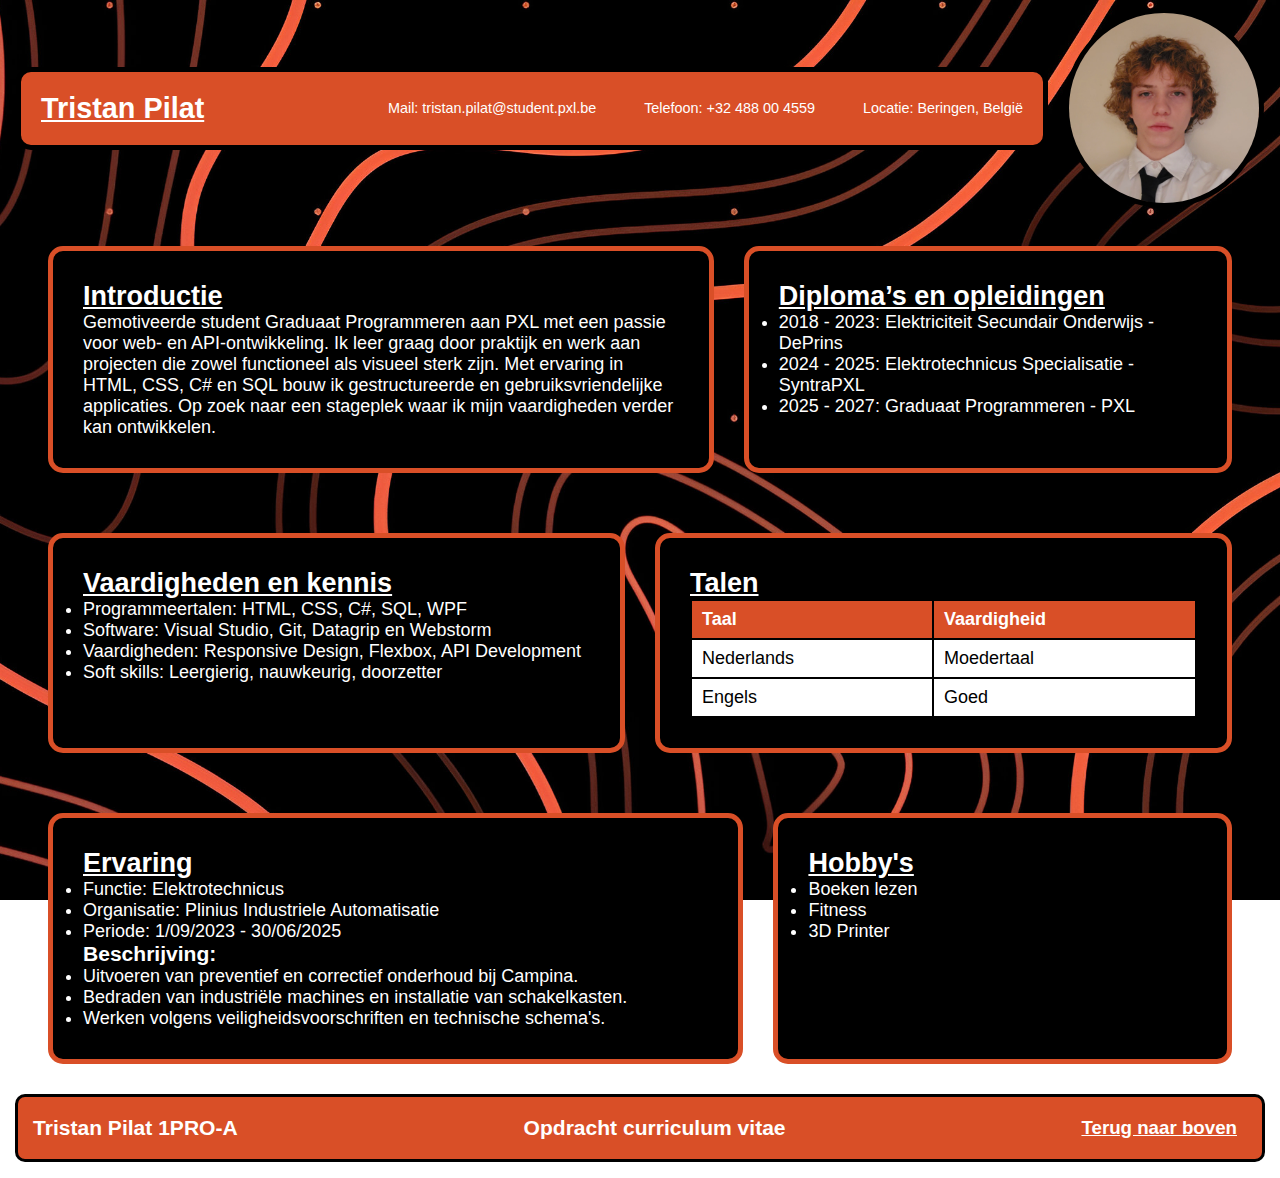
<file: index.html>
<!DOCTYPE html>
<html lang="nl">
<head>
    <meta charset="UTF-8" />
    <title>curriculum-vitae-TristanPilatPXL</title>
    <link rel="stylesheet" href="css/style.css" />
    <meta name="viewport" content="width=device-width, initial-scale=1.0" />
</head>
<body>
<header>
    <div class="header-bar">
        <h1>Tristan Pilat</h1>
        <div class="contact-info">
            <span>Mail: tristan.pilat@student.pxl.be</span>
            <span>Telefoon: +32 488 00 4559</span>
            <span>Locatie: Beringen, België</span>
        </div>
    </div>
    <a href="https://www.linkedin.com/in/tristan-pilat-67376a319/" target="_blank"> <!-- had al een link -->
        <img src="images/Profielfoto.jpg" alt="Foto van Tristan Pilat" class="Foto"/>
    </a>
</header>
<main>
    <section id="introductie">
        <h2>Introductie</h2>
        <p>Gemotiveerde student Graduaat Programmeren aan PXL met een passie voor
            web- en API-ontwikkeling. Ik leer graag door praktijk en werk aan projecten
            die zowel functioneel als visueel sterk zijn. Met ervaring in HTML, CSS, C#
            en SQL bouw ik gestructureerde en gebruiksvriendelijke applicaties.
            Op zoek naar een stageplek waar ik mijn vaardigheden verder kan ontwikkelen.</p>
    </section>
    <section id="opleiding">
        <h2>Diploma’s en opleidingen</h2>
        <ul>
            <li>2018 - 2023: Elektriciteit Secundair Onderwijs - DePrins</li>
            <li>2024 - 2025: Elektrotechnicus Specialisatie - SyntraPXL</li>
            <li>2025 - 2027: Graduaat Programmeren - PXL</li>
        </ul>
    </section>

    <section id="vaardigheden-en-kennis">
        <h2>Vaardigheden en kennis</h2>
        <ul>
            <li>Programmeertalen: HTML, CSS, C#, SQL, WPF</li>
            <li>Software: Visual Studio, Git, Datagrip en Webstorm</li>
            <li>Vaardigheden: Responsive Design, Flexbox, API Development</li>
            <li>Soft skills: Leergierig, nauwkeurig, doorzetter</li>
        </ul>
    </section>
    <section id="talen">
        <h2>Talen</h2>

        <table class="language-table" aria-label="Talenkennis">
            <thead>
            <tr id="First-row">
                <th>Taal</th>
                <th>Vaardigheid</th>
            </tr>
            </thead>
            <tbody>
            <tr>
                <td>Nederlands</td>
                <td>Moedertaal</td>
            </tr>
            <tr id="Second-row">
                <td>Engels</td>
                <td>Goed</td>
            </tr>
            </tbody>
        </table>
        <div class="language-mobile">
            <div class="language-item">
                <strong>Nederlands:</strong> Moedertaal
            </div>
            <div class="language-item">
                <strong>Engels:</strong> Goed
            </div>
        </div>
    </section>

    <section id="ervaring">
        <h2>Ervaring</h2>
        <ul><!-- deze lijst had ik ook al -->
            <li>Functie: Elektrotechnicus</li>
            <li>Organisatie: Plinius Industriele Automatisatie</li>
            <li>Periode: 1/09/2023 - 30/06/2025</li>
            </ul>
        <h3>Beschrijving:</h3>
        <ul>
            <li>Uitvoeren van preventief en correctief onderhoud bij Campina.</li>
            <li>Bedraden van industriële machines en installatie van schakelkasten.</li>
            <li>Werken volgens veiligheidsvoorschriften en technische schema's.</li>
        </ul>
    </section>
    <section id="Hobbys">
        <h2>Hobby's</h2>
        <ul>
            <li>Boeken lezen</li>
            <li>Fitness</li>
            <li>3D Printer</li>
        </ul>
    </section>
</main>
<footer><!-- footer had ik ook al ik heb me html behouden ik ben opnieuw begonnen door me css ma wou nog altijd duidelijk houden met de commits -->
    <h3 class="naamklas">Tristan Pilat 1PRO-A</h3>
    <h3 class="opdracht">Opdracht curriculum vitae</h3>
    <button class="scroll-to-top" onclick="window.scrollTo({top: 0, behavior: 'smooth'})">
        <h3>Terug naar boven</h3>
    </button> <!-- deze knop had ik ook al -->
</footer>
</body>
</html>
</file>
<file: css/style.css>
* {
    box-sizing: border-box;
    margin: 0;
    padding: 0;

}

body {
    font-family: 'Segoe UI', Tahoma, Geneva, Verdana, sans-serif;
    color: white;
    background-image: url('../images/achetergrond2.jpg');
    background-size: cover;
    background-position: center;
    background-attachment: fixed;
    padding-bottom: 1rem;

}



h2 {
    text-decoration: underline;
}

header {
    display: flex;
    align-items: center;
    gap: 1rem;
    padding: 0.5rem 1rem;
}

.header-bar {
    flex: 1;
    display: flex;
    align-items: center;
    justify-content: space-between;
    gap: 2rem;


    background: #D94F27;
    color: white;
    padding: 20px;
    border: 5px solid black;
    border-radius: 15px;
}

header h1 {
    font-size: 2rem;
    text-decoration: underline;
}

.contact-info { /*ik weet dat de contact info niet nodig is ma maakt de cv wel af*/
    display: flex;
    gap: 3rem;
    flex-wrap: wrap;
    font-size: 0.9rem;
}

.contact-info span {
    white-space: nowrap;
}


header a {
    display: block;
    width: 200px;
    height: 200px;
}

.Foto {
    width: 100%;
    height: 100%;
    border-radius: 50%;
    object-fit: cover;
    border: 5px solid black;
    transition: transform .20s ease, box-shadow .20s ease, border-color .20s ease;





}

.Foto:hover {
    box-shadow: 0 0 20px white;
    transform: translateY(-2px);




}
#opleiding:hover {
    box-shadow: 0 0 20px #D94F27;
    transform: translateY(-2px);


}
#introductie:hover {
    box-shadow: 0 0 20px #D94F27;
    transform: translateY(-2px);


}
#vaardigheden-en-kennis:hover {
    box-shadow: 0 0 20px #D94F27;
    transform: translateY(-2px);


}

#talen:hover {
    box-shadow: 0 0 20px #D94F27;
    transform: translateY(-2px);



}
#ervaring:hover { 
    box-shadow: 0 0 20px #D94F27;
    transform: translateY(-2px);


}
    #Hobbys:hover {
        box-shadow: 0 0 20px #D94F27;
        transform: translateY(-2px);


    }

header a {
    display: block;
    width: 200px;
    height: 200px;
}



main {
    display: flex;
    flex-wrap: wrap;
    gap: 30px;
    padding-left: 3rem;
    padding-right: 3rem;

}

section {
    background-color: black;
    border: 5px solid #D94F27;
    border-radius: 15px;
    padding: 30px;
    margin-top: 30px;
}

#introductie {
    flex: 1 1 55%;
    min-width: 300px;
    transition: transform .20s ease, box-shadow .20s ease, border-color .20s ease;



}

#opleiding {
    flex: 1 1 40%;
    min-width: 300px;
    transition: transform .20s ease, box-shadow .20s ease, border-color .20s ease;

}

#vaardigheden-en-kennis {
    flex: 1 1 48%;
    min-width: 300px;
    transition: transform .20s ease, box-shadow .20s ease, border-color .20s ease;

}

#talen {
    flex: 1 1 48%;
    min-width: 250px;
    transition: transform .20s ease, box-shadow .20s ease, border-color .20s ease;


}

#ervaring {
    flex: 1 1 58%;
    min-width: 300px;
    transition: transform .20s ease, box-shadow .20s ease, border-color .20s ease;

}

#Hobbys {
    flex: 1 1 38%;
    min-width: 250px;
    transition: transform .20s ease, box-shadow .20s ease, border-color .20s ease;

}

.language-table {
    border-collapse: collapse;
    width: 100%;

}

.language-table,
.language-table th,
.language-table td {
    border: 2px solid black;



}

.language-table th {
    background-color: #D94F27;
    color: white;
    text-align: left;
    padding: 8px 10px;
    transition: background-color 0.2s, color 0.2s;
}

.language-table td {
    background-color: white;
    color: black;
    padding: 8px 10px;
    transition: background-color 0.2s, color 0.2s;
}



.language-table th:hover {
    background-color: black;
    color: white;
}

.language-table td:hover {
    background-color: black;
    color: white;
}


.language-mobile {
    display: none;
}

.language-item {
    background-color: white;
    color: black;
    padding: 10px;
    margin-bottom: 8px;
    border-radius: 5px;
    border: 2px solid #D94F27;
}

.language-item strong{
    color: #D94F27;
}

footer {
    display: flex;
    background-color: #D94F27;
    border-radius: 10px;
    color: white;
    border: 3px solid black;
    justify-content: space-between;
    align-items: center;
    padding: 15px;
    margin: 30px 15px 0;
}

.scroll-to-top {
    background-color: transparent;
    text-decoration: underline;
    color: white;
    border: none;
    font-size: 1rem;
    padding: 5px 10px;
    cursor: pointer;
    transition: color 0.2s;
}

.scroll-to-top:hover {
    color: black;
}

@media (max-width: 575px) {

    .Foto {
        object-position: center -5rem;
    }.

    body {
        font-size: 15px;
    }

    header {
        flex-direction: column;
        align-items: center;
        padding: 0.5rem;
    }

    header h1 {
        width: 100%;
        text-align: center;
        font-size: 1.2rem;
    }

    header a {
        width: 120px;
        height: 120px;
        margin-top: 10px;
    }

    main {
        flex-direction: column;
        padding: 0 10px;
        gap: 20px;
    }

    section {
        flex: 1 1 100%;
        width: 100%;
        min-width: auto;
        padding: 15px;
    }

    footer {
        flex-direction: column;
        text-align: center;
        gap: 10px;
    }

    .language-table {
        display: none;
    }

    .language-mobile {
        display: block;
    }
    #opleiding, #vaardigheden-en-kennis, #ervaring, #Hobbys {
        padding-left: 20px;
    }
    .contact-info {
        gap: 1rem;

    }

}


@media (min-width: 576px) and (max-width: 991px) {

    .Foto {
        object-position: center -6rem;
    }
    body {
        font-size: 16px;
    }

    header a {
        width: 150px;
        height: 150px;
    }
    object-position: center -20rem;


    main {
        gap: 20px;
    }

    #introductie {
        flex: 1 1 100%;
    }

    #opleiding {
        flex: 1 1 100%;
    }

    #vaardigheden-en-kennis {
        flex: 1 1 48%;
    }

    #talen {
        flex: 1 1 48%;
    }

    #ervaring {
        flex: 1 1 60%;
    }

    #Hobbys {
        flex: 1 1 35%;
    }

    .language-table {
        display: table;
    }

    .language-mobile {
        display: none;
    }
    .contact-info {
        gap: 1rem;

    }
}

@media (min-width: 992px) {
    body {
        font-size: 18px;
    }

    header h1 {
        font-size: 1.8rem;
    }

    .language-table {
        display: table;
    }

    .language-mobile {
        display: none;
    }
    .Foto {
        object-position: center -8rem;
    }


}
</file>
